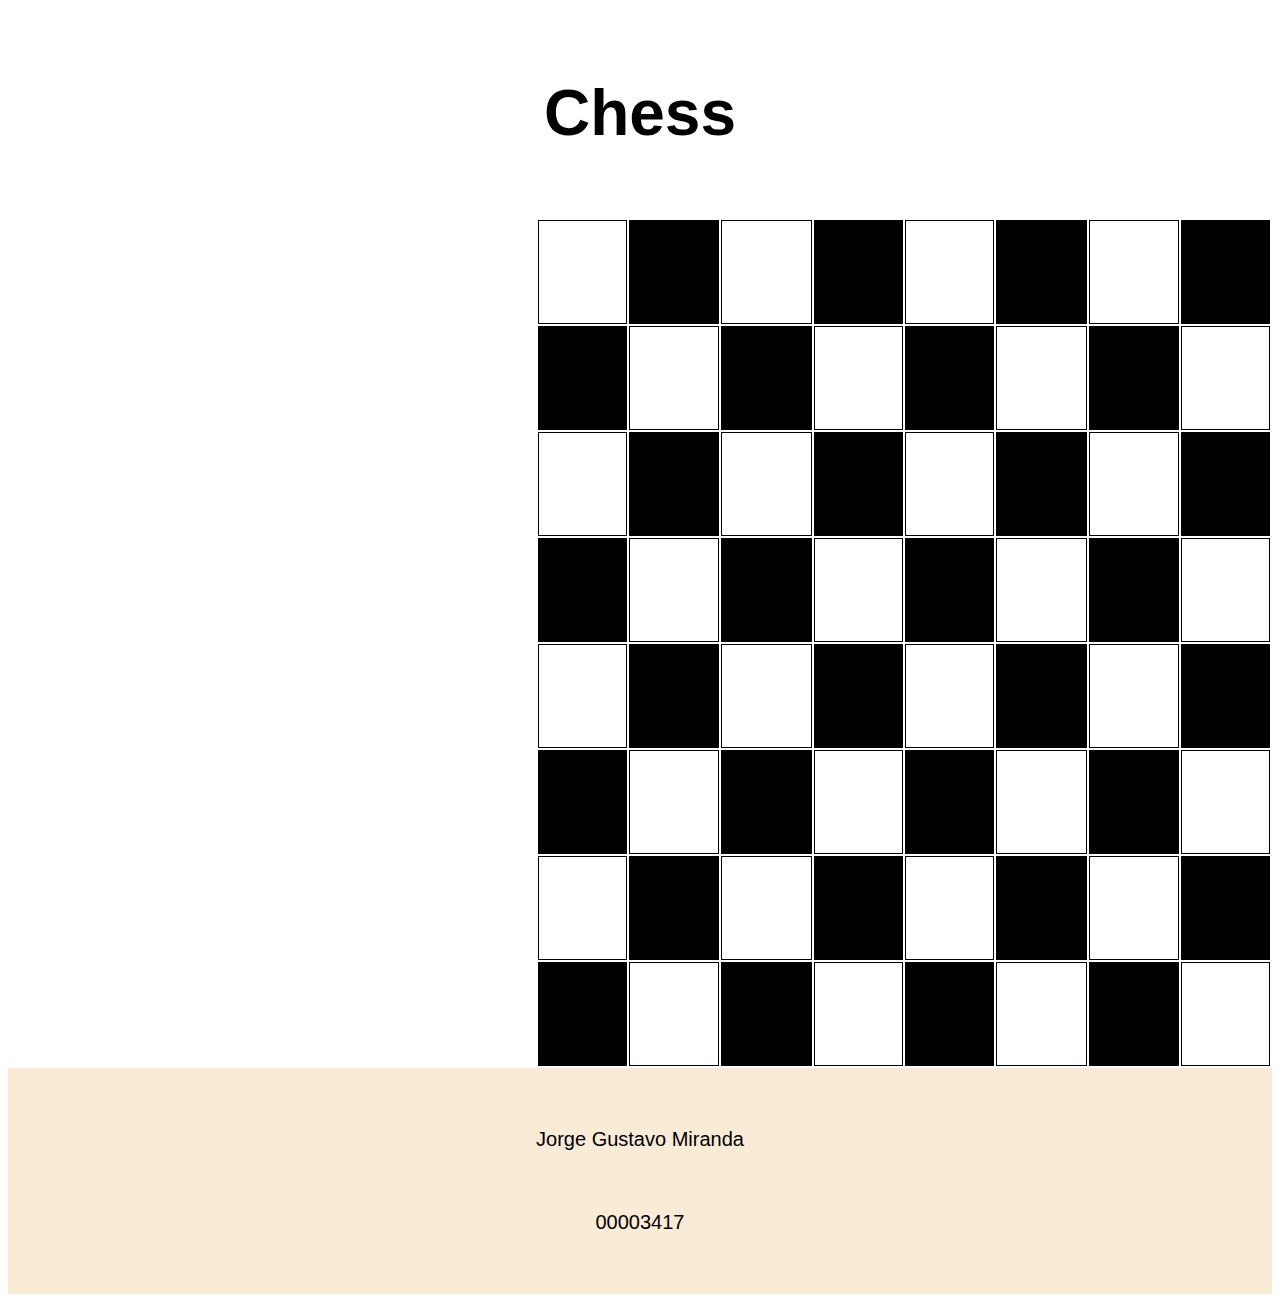
<file: chess/index.html>
<!DOCTYPE html>
<html lang="en">

<head>
    <meta charset="UTF-8">
    <meta name="viewport" content="width=device-width, initial-scale=1.0">
    <meta http-equiv="X-UA-Compatible" content="ie=edge">
    <link rel="stylesheet" href="css/estilo.css">
    <title>Chess</title>
</head>

<body>

    <header><H1>Chess</H1></header>
    
    <table>
        <tr>
            <td>
                <div class="white">
                    Torre
                </div>
            </td>
            <td class="bcolor">
                <div class="black">
                    Alfil
                </div>
            </td>
            <td class="white">
                <div>
                    Caballo
                </div>
            </td>
            <td class="bcolor">
                <div class="black">Rey</div>
            </td>
            <td>
                <div class="white">Reyna</div>
            </td>
            <td class="bcolor">
                <div class="black">Caballo</div>
            </td>
            <td>
                <div class="white">Alfil</div>
            </td>
            <td class="bcolor">
                <div class="black">Torre</div>
            </td>
        </tr>
        <tr>
            <td class="bcolor">
                <div class="black">Peon negro</div>
            </td>
            <td>
                <div class="white">Peon negro</div>
            </td>
            <td class="bcolor">
                <div class="black">Peon negro</div>
            </td>
            <td>
                <div class="white">Peon negro</div>
            </td>
            <td class="bcolor">
                <div class="black">Peon negro</div>
            </td>
            <td>
                <div class="white">Peon negro</div>
            </td>
            <td class="bcolor">
                <div class="black">Peon negro</div>
            </td>
            <td>
                <div class="white">Peon negro</div>
            </td>
        </tr>
        <tr>
            <td>
                <div class="white">
                </div>
            </td>
            <td class="bcolor">
                <div class="black"></div>
            </td>
            <td>
                <div class="white"></div>
            </td>
            <td class="bcolor">
                <div class="black"></div>
            </td>
            <td>
                <div class="white"></div>
            </td>
            <td class="bcolor">
                <div class="black"></div>
            </td>
            <td>
                <div class="white"></div>
            </td>
            <td class="bcolor">
                <div class="black"></div>
            </td>
        </tr>
        <tr>
            <td class="bcolor">
                <div class="white">
                </div>
            </td>
            <td>
                <div class="black"></div>
            </td>
            <td class="bcolor">
                <div class="white"></div>
            </td>
            <td>
                <div class="black"></div>
            </td>
            <td class="bcolor">
                <div class="white"></div>
            </td>
            <td>
                <div class="black"></div>
            </td>
            <td class="bcolor">
                <div class="white"></div>
            </td>
            <td>
                <div class="black"></div>
            </td>
        </tr>
        <tr>
            <td>
                <div class="black">
                </div>
            </td>
            <td class="bcolor">
                <div class="white"></div>
            </td>
            <td>
                <div class="black"></div>
            </td>
            <td class="bcolor">
                <div class="white"></div>
            </td>
            <td>
                <div class="black"></div>
            </td>
            <td class="bcolor">
                <div class="white"></div>
            </td>
            <td>
                <div class="black"></div>
            </td>
            <td class="bcolor">
                <div class="white"></div>
            </td>
        </tr>
        <tr>
            <td class="bcolor">
                <div class="white">
                     
                </div>
            </td>
            <td>
                <div class="black"></div>
            </td>
            <td class="bcolor">
                <div class="white"></div>
            </td>
            <td>
                <div class="black"></div>
            </td>
            <td class="bcolor">
                <div class="white"></div>
            </td>
            <td>
                <div class="black"></div>
            </td>
            <td class="bcolor">
                <div class="white"></div>
            </td>
            <td>
                <div class="black"></div>
            </td>
        </tr>
        <tr>
            <td>
                <div class="white">
                    Peon Blanco
                </div>
            </td>
            <td class="bcolor">
                <div class="black">Peon Blanco</div>
            </td>
            <td>
                <div class="white">Peon Blanco</div>
            </td>
            <td class="bcolor">
                <div class="black">Peon Blanco</div>
            </td>
            <td>
                <div class="white">Peon Blanco</div>
            </td>
            <td class="bcolor">
                <div class="black">Peon Blanco</div>
            </td>
            <td>
                <div class="white">Peon Blanco</div>
            </td>
            <td class="bcolor">
                <div class="black">Peon Blanco</div>
            </td>
        </tr>
        <tr>
            <td class="bcolor">
                <div class="black">
                        Torre
                </div>
            </td>
            <td>
                <div class="white">Alfil</div>
            </td>
            <td class="bcolor">
                <div class="black">Caballo</div>
            </td>
            <td>
                <div class="white">Reyna</div>
            </td>
            <td class="bcolor">
                <div class="black">Rey</div>
            </td>
            <td>
                <div class="white">Caballo</div>
            </td>
            <td class="bcolor">
                <div class="black">Alfil</div>
            </td>
            <td>
                <div class="white">Torre</div>
            </td>
        </tr>
    </table>

<footer>
    <p>Jorge Gustavo Miranda</p>
    <p>00003417</p>
</footer>
</body>

</html>
</file>
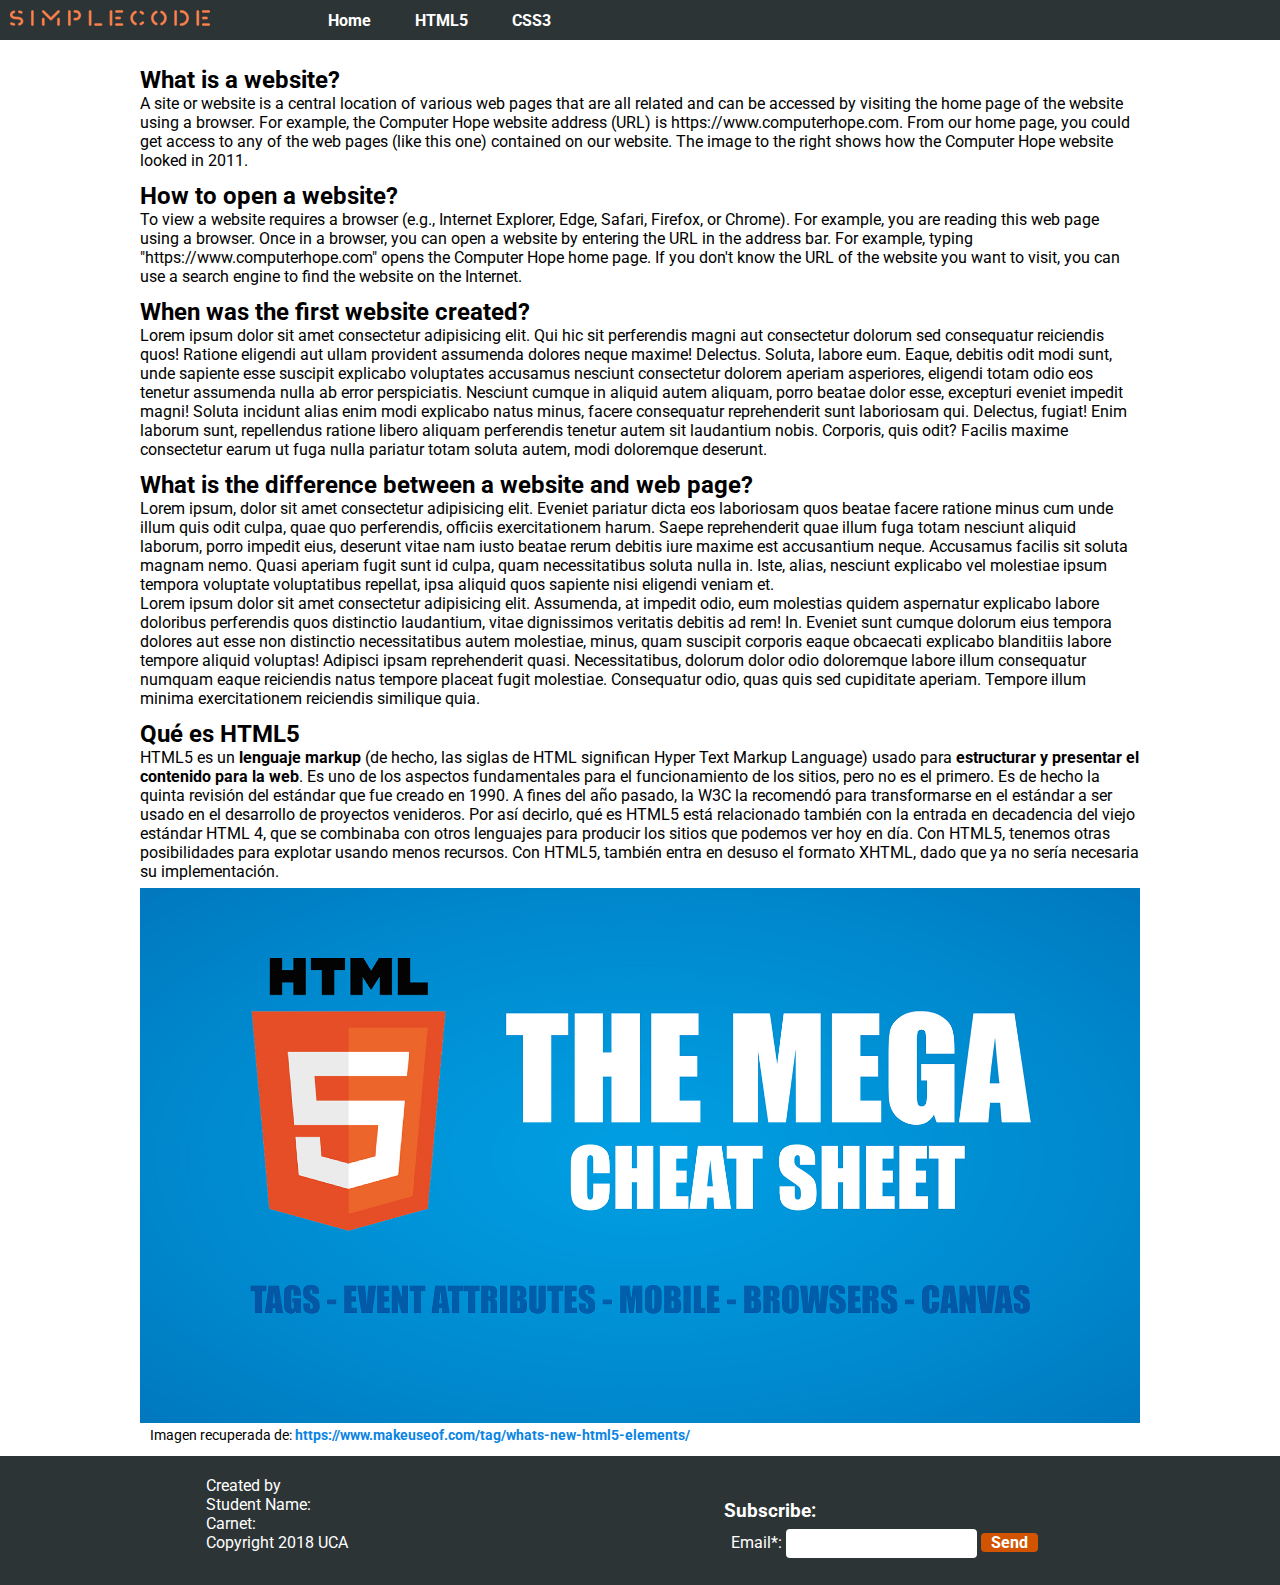
<file: index1.html>
<!DOCTYPE html>
<html lang="en">

<head>
    <meta charset="UTF-8">
    <meta name="viewport" content="width=device-width, initial-scale=1.0">
    <meta http-equiv="X-UA-Compatible" content="ie=edge">
    <link rel="stylesheet" href="css/estilo.css">
    <link href="https://fonts.googleapis.com/css?family=Roboto" rel="stylesheet">
    <title>HTML | CSS</title>
</head>

<body>
    <nav>
        <div class="logo-container">
            <img src="img/SimpleCode.png" />
        </div>
        <ul>
            <li><a href="#">Home</a></li>
            <li><a href="#">HTML5</a></li>
            <li><a href="#">CSS3</a></li>
        </ul>
    </nav>
    <section id="main">
        <section id="first">
            <article>
                <h2>What is a website?</h2>
                <p>
                    A site or website is a central location of various web pages that are all related and can be accessed by visiting the home
                    page of the website using a browser. For example, the Computer Hope website address (URL) is https://www.computerhope.com.
                    From our home page, you could get access to any of the web pages (like this one) contained on our website.
                    The image to the right shows how the Computer Hope website looked in 2011.
                </p>
            </article>
            <article>
                <h2>How to open a website?</h2>
                <p>
                    To view a website requires a browser (e.g., Internet Explorer, Edge, Safari, Firefox, or Chrome). For example, you are reading
                    this web page using a browser. Once in a browser, you can open a website by entering the URL in the address
                    bar. For example, typing "https://www.computerhope.com" opens the Computer Hope home page. If you don't know
                    the URL of the website you want to visit, you can use a search engine to find the website on the Internet.
                </p>
            </article>
            <article>
                <h2>When was the first website created?</h2>
                <p>
                    Lorem ipsum dolor sit amet consectetur adipisicing elit. Qui hic sit perferendis magni aut consectetur dolorum sed consequatur reiciendis quos! Ratione eligendi aut ullam provident assumenda dolores neque maxime! Delectus.
                    Soluta, labore eum. Eaque, debitis odit modi sunt, unde sapiente esse suscipit explicabo voluptates accusamus nesciunt consectetur dolorem aperiam asperiores, eligendi totam odio eos tenetur assumenda nulla ab error perspiciatis.
                    Nesciunt cumque in aliquid autem aliquam, porro beatae dolor esse, excepturi eveniet impedit magni! Soluta incidunt alias enim modi explicabo natus minus, facere consequatur reprehenderit sunt laboriosam qui. Delectus, fugiat!
                    Enim laborum sunt, repellendus ratione libero aliquam perferendis tenetur autem sit laudantium nobis. Corporis, quis odit? Facilis maxime consectetur earum ut fuga nulla pariatur totam soluta autem, modi doloremque deserunt.
                </p>
            </article>
            <article>
                <h2>What is the difference between a website and web page?</h2>
                <p>
                    Lorem ipsum, dolor sit amet consectetur adipisicing elit. Eveniet pariatur dicta eos laboriosam quos beatae facere ratione minus cum unde illum quis odit culpa, quae quo perferendis, officiis exercitationem harum.
                    Saepe reprehenderit quae illum fuga totam nesciunt aliquid laborum, porro impedit eius, deserunt vitae nam iusto beatae rerum debitis iure maxime est accusantium neque. Accusamus facilis sit soluta magnam nemo.
                    Quasi aperiam fugit sunt id culpa, quam necessitatibus soluta nulla in. Iste, alias, nesciunt explicabo vel molestiae ipsum tempora voluptate voluptatibus repellat, ipsa aliquid quos sapiente nisi eligendi veniam et.
                </p>
                <p>
                    Lorem ipsum dolor sit amet consectetur adipisicing elit. Assumenda, at impedit odio, eum molestias quidem aspernatur explicabo labore doloribus perferendis quos distinctio laudantium, vitae dignissimos veritatis debitis ad rem! In.
                    Eveniet sunt cumque dolorum eius tempora dolores aut esse non distinctio necessitatibus autem molestiae, minus, quam suscipit corporis eaque obcaecati explicabo blanditiis labore tempore aliquid voluptas! Adipisci ipsam reprehenderit quasi.
                    Necessitatibus, dolorum dolor odio doloremque labore illum consequatur numquam eaque reiciendis natus tempore placeat fugit molestiae. Consequatur odio, quas quis sed cupiditate aperiam. Tempore illum minima exercitationem reiciendis similique quia.
                </p>
            </article>
        </section>
        <section id="section-html">
            <article>
                <h2>Qué es HTML5</h2>
                <p>
                    HTML5 es un <b>lenguaje markup</b> (de hecho, las siglas de HTML significan Hyper Text Markup Language) usado para <b>estructurar y presentar el contenido para la web</b>. Es uno de los aspectos fundamentales para el funcionamiento de los sitios, pero no es el primero. Es de hecho la quinta revisión del estándar que fue creado en 1990. A fines del año pasado, la W3C la recomendó para transformarse en el estándar a ser usado en el desarrollo de proyectos venideros. Por así decirlo, qué es HTML5 está relacionado también con la entrada en decadencia del viejo estándar HTML 4, que se combinaba con otros lenguajes para producir los sitios que podemos ver hoy en día. Con HTML5, tenemos otras posibilidades para explotar usando menos recursos. Con HTML5, también entra en desuso el formato XHTML, dado que ya no sería necesaria su implementación.
                </p>
                <figure>
                    <img src="img/html5.jpg" alt="...">
                    <figcaption>
                        Imagen recuperada de: <a href="https://www.makeuseof.com/tag/whats-new-html5-elements/">https://www.makeuseof.com/tag/whats-new-html5-elements/</a> 
                    </figcaption>
                </figure>
            </article>
        </section>
    </section>
    <footer>
        <div class="section-footer">
            <p>Created by</p>
            <p>Student Name: </p>
            <p>Carnet:</p>
            <p>Copyright 2018 UCA</p>
        </div>
        <div class="section-footer">
            <form id="subscribe-form" action="#">
                <h3>Subscribe:</h3>
                <fieldset>
                    <div class="input-group">
                        <label for="last-name">Email<span>*</span>:</label>
                        <input type="email" required>
                        <input type="submit" value="Send">

                    </div>
                </fieldset>
            </form>
        </div>
    </footer>
</body>

</html>
</file>
<file: chess/css/estilo.css>
header{
    text-align: center;
    padding: 2%;
    background-color: #0000;
    font-family: Arial, Helvetica, sans-serif;
    font-size: 2em;
}
td, tr {
    border: 1px solid black;
    
}
table{
    margin-left: 33em;
}
footer > p{
    text-align: center;
    padding: 1em;
    font-family: Arial, Helvetica, sans-serif;
    font-size: 20px;
    
}
footer{
    background-color: antiquewhite;
    padding: 20px;
}
div {
    width: 100%;
    height: 100%;
}
div{
    text-align: center;
    visibility: hidden;
    
}
td {
    width: 100px;
    height: 100px;
}
 
.bcolor{
    background-color: black;
}
td:hover > div{
    background-color: rgba(255, 0, 0, 0.5);
    visibility: visible; 
    -webkit-transition: 200ms;
    -moz-transition: 2ms;
    -o-transition: 200ms;
    transition: 200ms;
    
}
.black:hover{
    color:white;
    font-size: 1.5em;
    -webkit-transition: 200ms;
    -moz-transition: 2ms;
    -o-transition: 200ms;
    transition: 200ms;
}
.white:hover{
    color:black;
    font-size: 1.5em;
    -webkit-transition: 200ms;
    -moz-transition: 2ms;
    -o-transition: 200ms;
    transition: 200ms;
}
</file>
<file: css/estilo.css>
/*
0. Aplicar a todo el documento es siguente estilo:
    0.1 Quitar marges
    0.2 Quitar padding
    0.3 Agregar fuente : 'Roboto', sans-serif;--------------------
1. Cambiar color de fondo a la barra de navegación con el valor #2d3436 y margen inferior del 2%.
/**/
*{
    margin: 0;
    padding: 0;
    font-family: 'Roboto', sans-serif;
}
nav{
    background-color: #2d3436;
    margin-bottom: 2%;
}
/*
2. Aplicar a la clase "logo-container"
    2.1. Vista en linea.
    2.2. Padding de 10px.
*/
.logo-container{
    display: inline-block;
    padding: 10px;
}
/*
3. Aplicar a la etiqueta <ul> contenida en <nav>
    3.1. Vista en linea.
    3.2  Padding de 20px.
    3.3 Margen izquierdo del 5%.
/**/
nav > ul{
    display: inline;
    padding: 20px;
    margin-left: 5%;
}
/*
4. Aplicar a las etiquetas <li> que se encuentran dentro de la etiqueta <ul> del literal anterior.
    4.1. Vista en linea.
*/
ul > li{
    display: inline;
}
/*
5. Aplicar a todas las etiquetas <a> dentro de cada <li> de la barra de navegación.
    5.1 Padding de 20px.
    5.2 Color de letra blanco.
    5.3 font-weight en bold.
    5.2 Sin decoración en el texto.
*/
li > a{
    padding: 20px;
    color: white;
    font-weight: bold;
    text-decoration: none;
}
/*
6. Aplicar al id main.
    6.1 Margen izquierdo y derecho del 10%.

*/
#main{
    margin: 0 10%;
    
}
/*
7. Aplicar a los articulos margen general de 12px.
*/
article{
    margin: 12px;
}
/*
8. Aplicar a la imagen dentro de la etiqueta <figure> un ancho del 100%.
*/
figure > img{
    width: 100%;
}
/*
9. Aplicar a todas las etiquetas <figcaption>.
    9.1 Margen izquierdo de 10px.
    9.2 Tamaño de fuente de 0.9rem.
*/
figcaption{
    margin-left: 10px;
    font-size: 0.9rem;
}
/*
10. Aplicar a todos los enlaces.
    10.1 Color de texto con el valor de #0984e3.
    10.2 font-weight en bold.
    10.3 Sin decoracion en el texto.
*/
a{
    color: #0984e3;
    font-weight: bold;
    text-decoration: none;
}
/*
11. Aplicar a la etiqueta <figure>.
    11.1 Margen superior e inferior de 7px.
*/
figure{
    margin: 7px 0 7px; 
}
/*
12. Aplicar al footer.
    12.1 Color de fondo #2d3436.
    12.2 Paddin de 20px.
    12.3 Color de texto blanco.
*/
footer{
    background: #2d3436;
    padding: 20px;
    color: white;
}
/*
13. Aplicar a las etiquetas <label> vista en bloque y padding inferior y superior de 3px.
*/
label{
    padding:3px 0 3px;
}
/*
14. Aplicar a la case section-footer.
    14.1 Vista en linea.
    14.2 Margen derecho e izquierdo de 15%.
*/
.section-footer{
    display: inline-block;
    margin-right: 15%;
    margin-left: 15%;
}
/*
15. Quitar borde de etiqueta fieldset.
*/
fieldset{
    border: 0px;
}
/*
16. Aplicar a la clase input-group un padding general de 7px.
*/
.input-group{
    padding: 7px;
}
/*
17. Aplicar a los input de tipo email.
    17.1 Padding 7px.
    17.2 Quitar los bordes.
    17.3 Agregar radio en los bordes de 4px.
*/
[type="email"]{
    padding: 7px;
    border: 0;
    border-radius: 4px;
}
/*
18. Aplicar al boton submit:
    18.1 Un padding superior e inferior de 6px.
    18.2 Quitar bordes.
    18.3 Cambiar color de fondo a #d35400.
    18.4 Cambiar color de texto a blanco.
    18.5 Font-weight: bold.
    18.6 Agregar radio de borde de 4px.
    18.7 Un tamaño de  letra de 1rem.
    18.8 Un padding derecho e izquierdo de 10px.
*/
[type="submit"]{
    padding: 6px 0 6px;
    border: 0px;
    background-color: #d35400;
    color: white;
    font-weight: bold;
    border-radius: 4px;
    font-size: 1rem;
    padding: 0 10px;
}
/*
19. Aplicar a todos los span dentro de las etiquetas label color de texto #d35400.
*/
lable span{
    color: #d35400;
}
</file>
